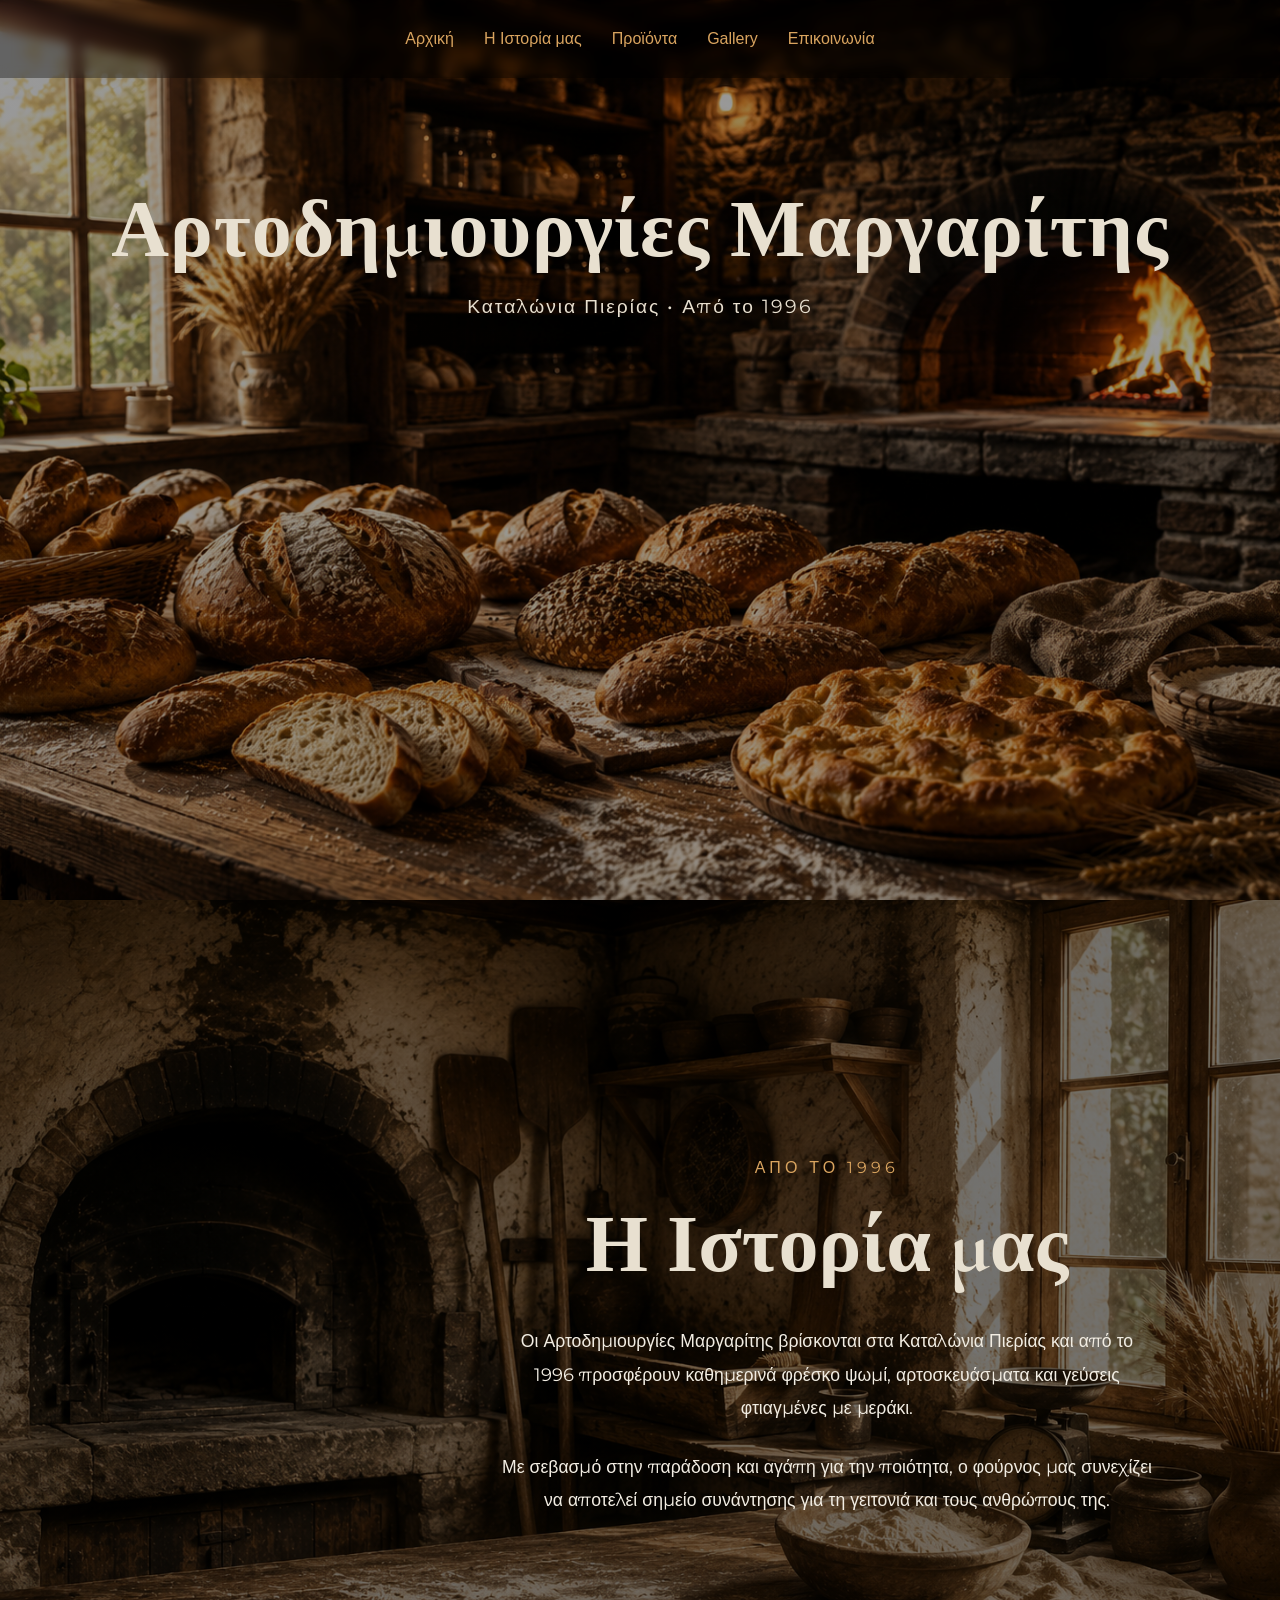
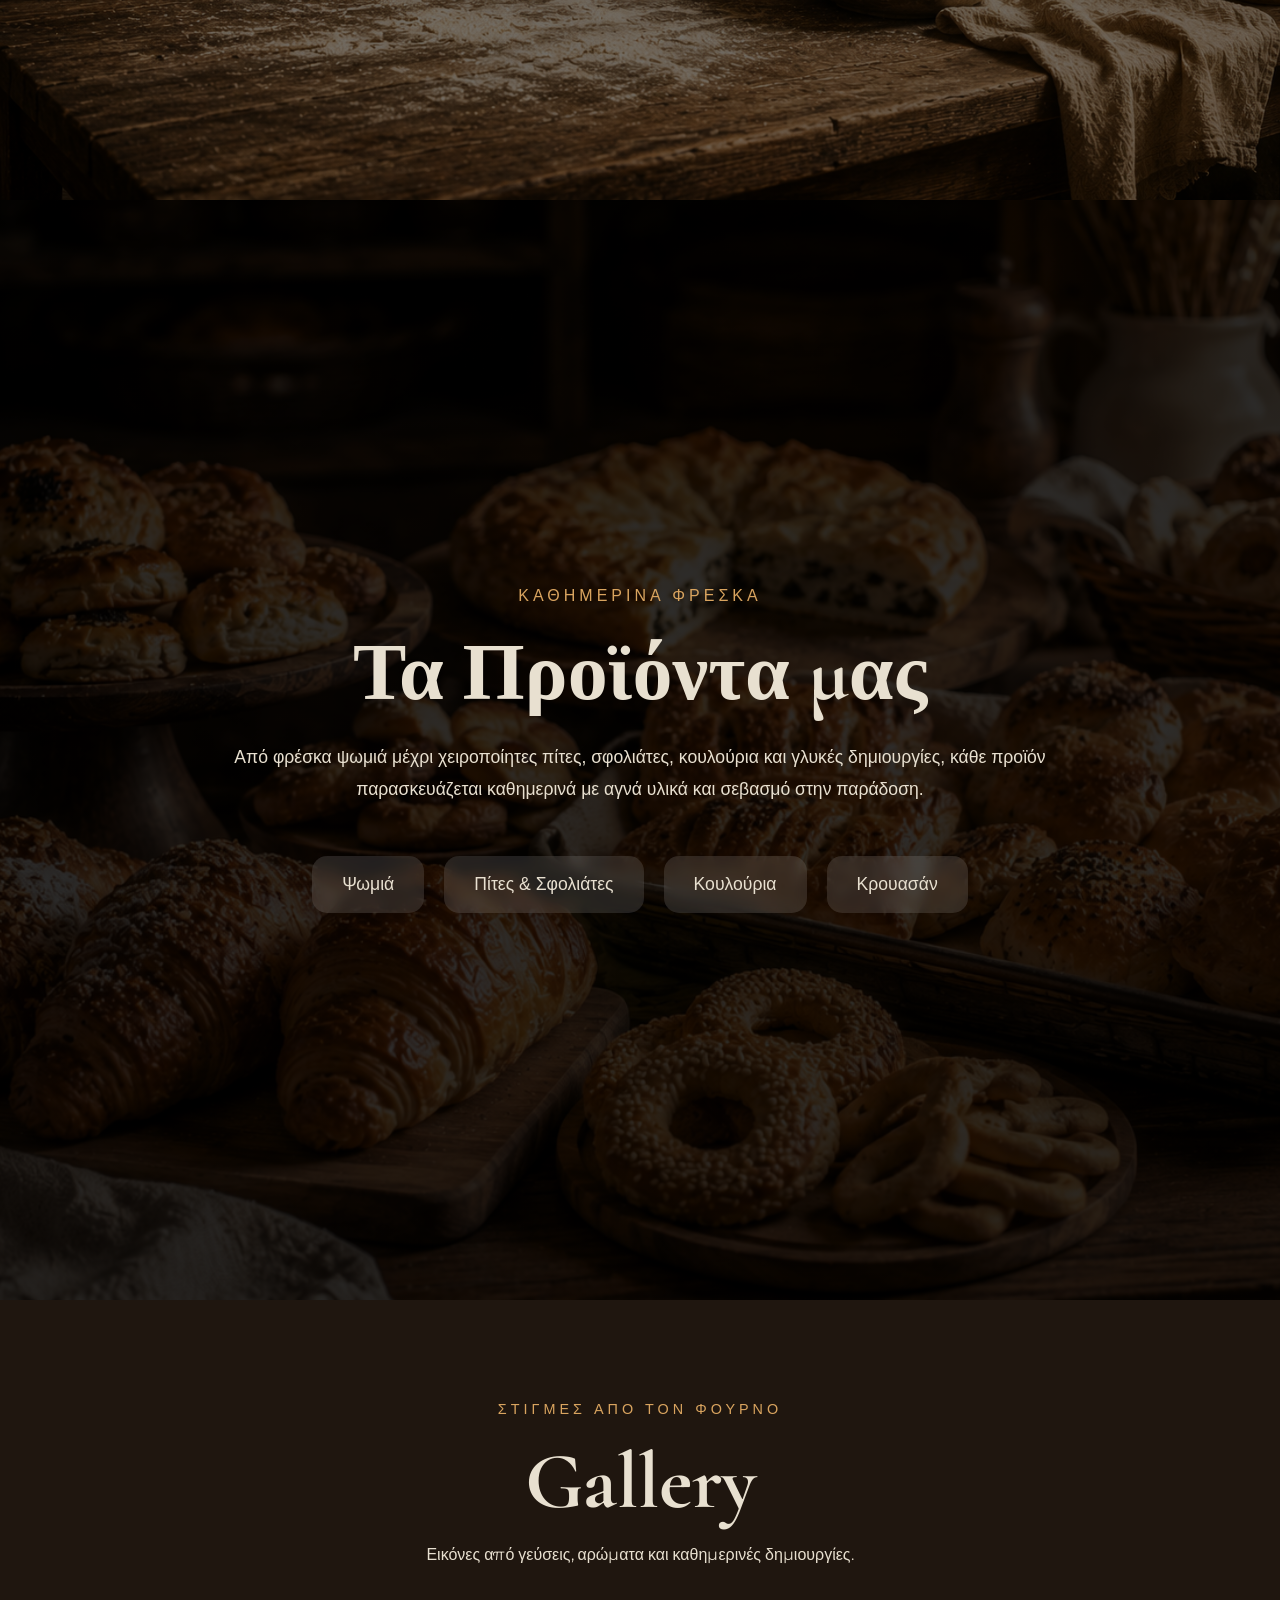
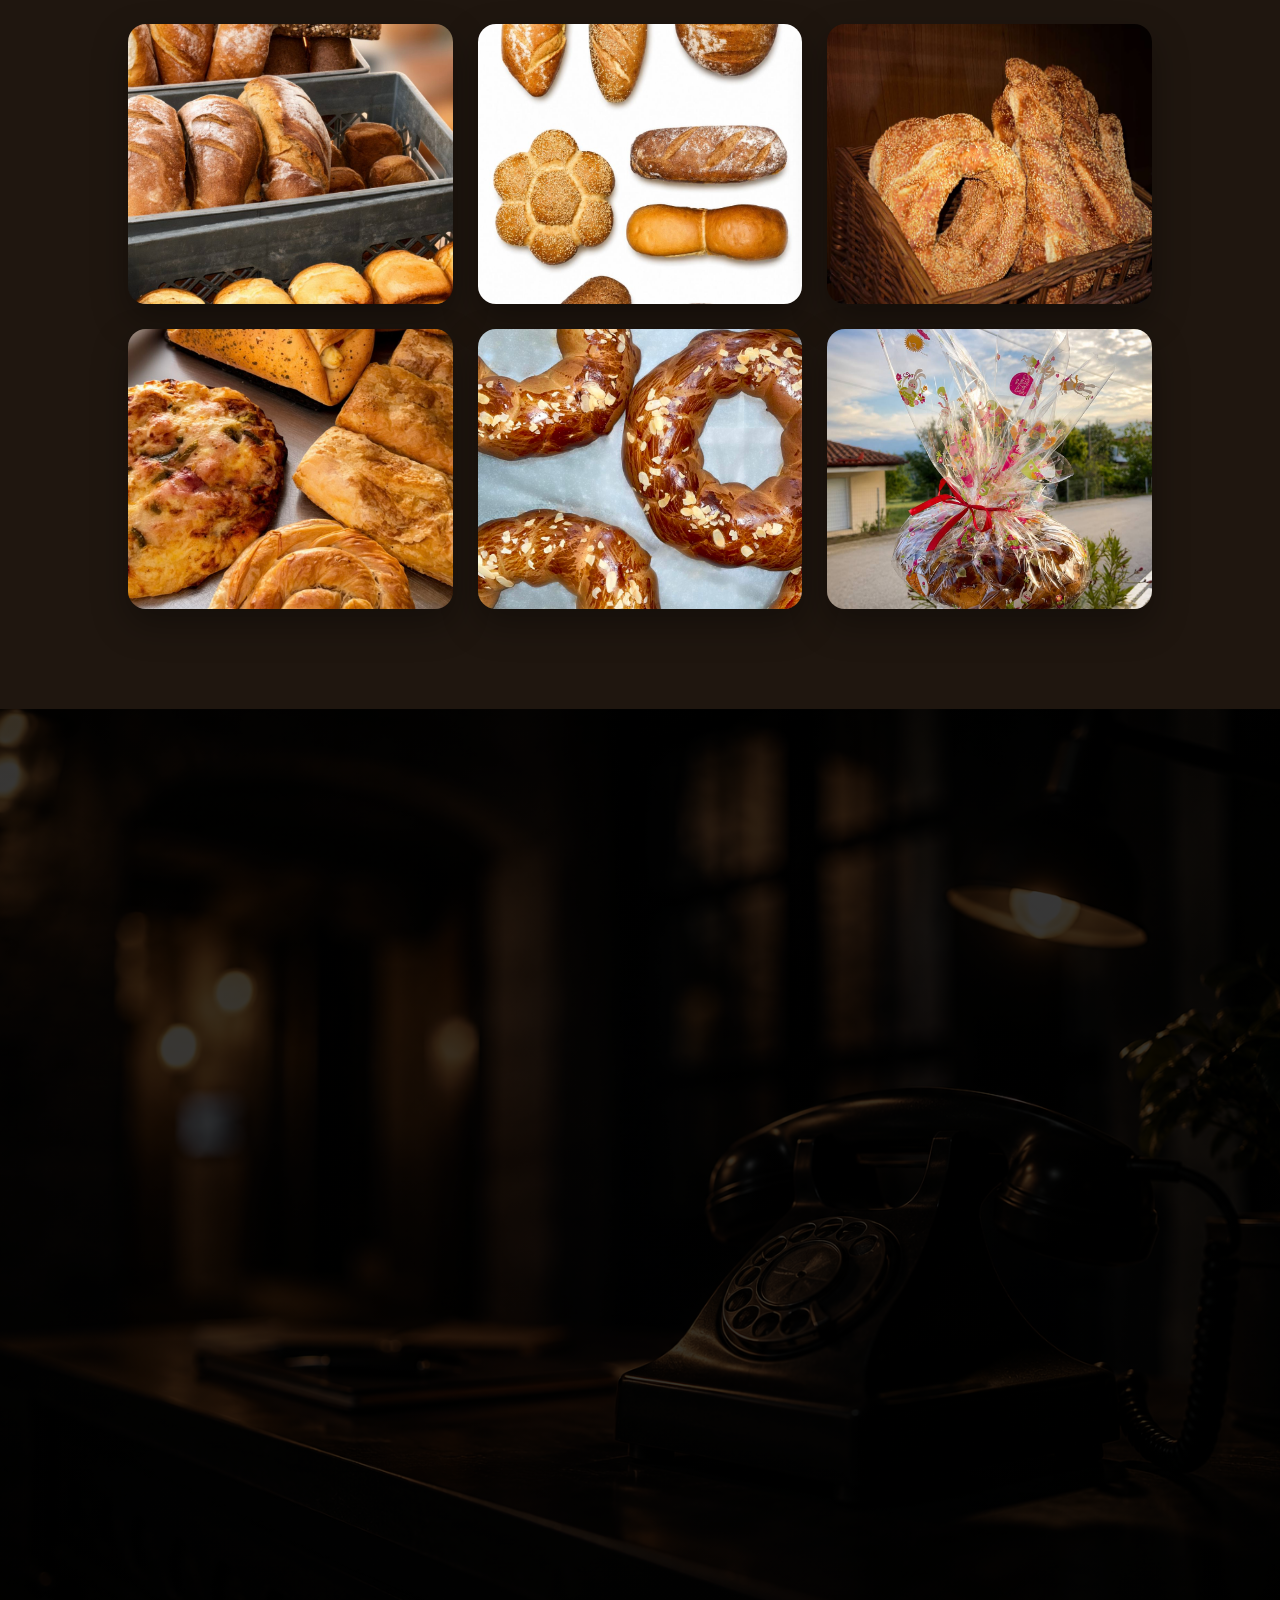
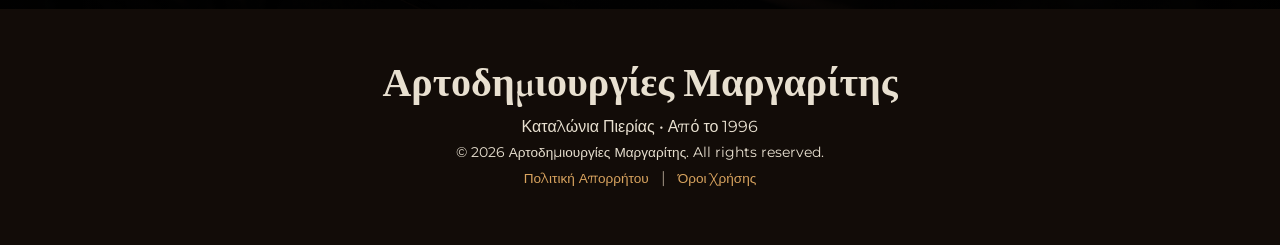
<file: index.html>
<!DOCTYPE html>
<html lang="el">
<head>
    <meta charset="UTF-8">
    <meta name="viewport" content="width=device-width, initial-scale=1.0">

    <title>Αρτοδημιουργίες Μαργαρίτης | Φούρνος στα Καταλώνια Πιερίας</title>

    <meta name="description" content="Οι Αρτοδημιουργίες Μαργαρίτης στα Καταλώνια Πιερίας προσφέρουν καθημερινά φρέσκο ψωμί, χειροποίητες πίτες, κουλούρια, κρουασάν και αρτοσκευάσματα από το 1998.">

    <meta name="keywords" content="φούρνος Καταλώνια, αρτοποιείο Πιερία, ψωμί Καταλώνια, πίτες Καταλώνια, Αρτοδημιουργίες Μαργαρίτης">

    <meta name="author" content="Αρτοδημιουργίες Μαργαρίτης">

    <meta name="robots" content="index, follow">

    <meta name="theme-color" content="#120c08">

    <meta property="og:type" content="website">
    <meta property="og:locale" content="el_GR">
    <meta property="og:site_name" content="Αρτοδημιουργίες Μαργαρίτης">
    <meta property="og:title" content="Αρτοδημιουργίες Μαργαρίτης | Φούρνος στα Καταλώνια Πιερίας">
    <meta property="og:description" content="Φρέσκο ψωμί, πίτες, κουλούρια, κρουασάν και αρτοσκευάσματα στα Καταλώνια Πιερίας από το 1998.">
    <meta property="og:image" content="https://artodimiourgies-margaritis.gr/images/og-image.png">
    <meta property="og:image:type" content="image/png">

    <meta name="format-detection" content="telephone=yes">


    <link rel="icon" type="image/png" sizes="512x512" href="/favicon.png">
    <link rel="shortcut icon" href="/favicon.png">
    <link rel="apple-touch-icon" href="/favicon.png">


    <link rel="preconnect" href="https://fonts.googleapis.com">
    <link rel="preconnect" href="https://fonts.gstatic.com" crossorigin>

    <link href="https://fonts.googleapis.com/css2?family=Cormorant+Garamond:wght@500;600;700&family=Montserrat:wght@300;400;500&display=swap" rel="stylesheet">

    <link rel="stylesheet" href="style.css">
</head>
<body>

<header class="navbar">

    <div class="logo"></div>

    <nav class="nav-links" id="nav-links">
        <a href="#">Αρχική</a>
        <a href="#history">Η Ιστορία μας</a>
        <a href="#products">Προϊόντα</a>
        <a href="#gallery">Gallery</a>
        <a href="#contact">Επικοινωνία</a>
    </nav>

    <button class="menu-toggle" id="menu-toggle">
        ☰
    </button>

</header>
<section class="hero">

    <div class="hero-content">

        <h1>Αρτοδημιουργίες Μαργαρίτης</h1>

        <p>Καταλώνια Πιερίας • Από το 1996</p>

    </div>

</section>

<section id="history" class="history-section">

    <div class="history-overlay">

        <div class="history-content reveal-right">
            <span>ΑΠΟ ΤΟ 1996</span>

            <h2>Η Ιστορία μας</h2>

            <p>
                Οι Αρτοδημιουργίες Μαργαρίτης βρίσκονται στα Καταλώνια Πιερίας
                και από το 1996 προσφέρουν καθημερινά φρέσκο ψωμί, αρτοσκευάσματα
                και γεύσεις φτιαγμένες με μεράκι.
            </p>

            <p>
                Με σεβασμό στην παράδοση και αγάπη για την ποιότητα, ο φούρνος μας
                συνεχίζει να αποτελεί σημείο συνάντησης για τη γειτονιά και τους ανθρώπους της.
            </p>
        </div>

    </div>

</section>

<section id="products" class="products-section">

    <div class="products-overlay">

        <div class="products-content reveal">

            <span>ΚΑΘΗΜΕΡΙΝΑ ΦΡΕΣΚΑ</span>

            <h2>Τα Προϊόντα μας</h2>

            <p>
                Από φρέσκα ψωμιά μέχρι χειροποίητες πίτες,
                σφολιάτες, κουλούρια και γλυκές δημιουργίες,
                κάθε προϊόν παρασκευάζεται καθημερινά με αγνά υλικά
                και σεβασμό στην παράδοση.
            </p>

            <div class="products-categories">

                <div class="product-box reveal delay-1" data-modal="bread">Ψωμιά</div>
                <div class="product-box reveal delay-2" data-modal="pies">Πίτες & Σφολιάτες</div>
                <div class="product-box reveal delay-3" data-modal="koulouria">Κουλούρια</div>
                <div class="product-box reveal delay-4" data-modal="croissants">Κρουασάν</div>

            </div>

        </div>

    </div>

</section>

<section id="gallery" class="gallery-section">

    <div class="gallery-title reveal">
        <span>ΣΤΙΓΜΕΣ ΑΠΟ ΤΟΝ ΦΟΥΡΝΟ</span>
        <h2>Gallery</h2>
        <p>Εικόνες από γεύσεις, αρώματα και καθημερινές δημιουργίες.</p>
    </div>

    <div class="gallery-grid">

         <div class="gallery-item">
            <img src="images/gallery1.jpg" alt="Φωτογραφία από τον φούρνο">
        </div>

        <div class="gallery-item">
            <img src="images/gallery2.jpg" alt="Φρέσκα προϊόντα φούρνου">
        </div>

        <div class="gallery-item">
            <img src="images/gallery3.jpg" alt="Αρτοσκευάσματα και πίτες">
        </div>

        <div class="gallery-item">
            <img src="images/gallery4.jpg" alt="Κουλούρια και κρουασάν">
        </div>

        <div class="gallery-item">
            <img src="images/gallery5.jpg" alt="Εσωτερικό φούρνου">
        </div>

        <div class="gallery-item">
            <img src="images/gallery6.jpg" alt="Αρτοδημιουργίες Μαργαρίτης">
        </div>
    </div>

</section>


<section id="contact" class="contact-section">

    <div class="contact-container">

        <div class="contact-info reveal">

            <span>ΕΠΙΚΟΙΝΩΝΙΑ</span>

            <h2>Ελάτε να μας γνωρίσετε</h2>

           <div class="contact-item">
    <h3>📍 Βρείτε μας</h3>

    <a class="contact-link"
       href="https://maps.app.goo.gl/9oRFe77ewiKYHGZL9"
       target="_blank">
        Άνοιγμα στους Χάρτες →
    </a>
</div>

<div class="contact-item">
    <h3>☎️ Καλέστε μας</h3>

    <a class="contact-link"
       href="tel:2351095311">
        Κλήση τώρα →
    </a>
</div>

<div class="contact-item">
    <h3>📨 Email</h3>

    <a class="contact-link"
       href="mailto:nikolaosmarga69@gmail.com">
        Αποστολή email →
    </a>
</div>

<div class="contact-item">
    <h3>🕒 Ωράριο</h3>

    <p>Δευτέρα - Κυριακή</p>
    <p>1:00 π.μ. - 10:00 μ.μ.</p>
</div>

            

        </div>

    

    </div>

</section>

<footer class="footer">
    <h3>Αρτοδημιουργίες Μαργαρίτης</h3>
    <p>Καταλώνια Πιερίας • Από το 1996</p>

    <p class="footer-small">
        © 2026 Αρτοδημιουργίες Μαργαρίτης. All rights reserved.
    </p>

    <p class="footer-links">
        <a href="privacy.html">Πολιτική Απορρήτου</a>
        <span>|</span>
        <a href="terms.html">Όροι Χρήσης</a>
    </p>
</footer>


<div class="modal" id="product-modal">
    <div class="modal-content">
        <button class="modal-close" id="modal-close">×</button>
        <h2 id="modal-title"></h2>
        <ul id="modal-list"></ul>
    </div>
</div>


<!-- Gallery Modal -->

<div class="gallery-modal" id="galleryModal">

    <span class="gallery-close" id="galleryClose">&times;</span>

    <button class="gallery-prev" id="galleryPrev">&#10094;</button>

    <img id="galleryImage">

    <div class="gallery-counter" id="galleryCounter"></div>

    <button class="gallery-next" id="galleryNext">&#10095;</button>

</div>

<script src="script.js"></script>
</body>
</html>
</file>
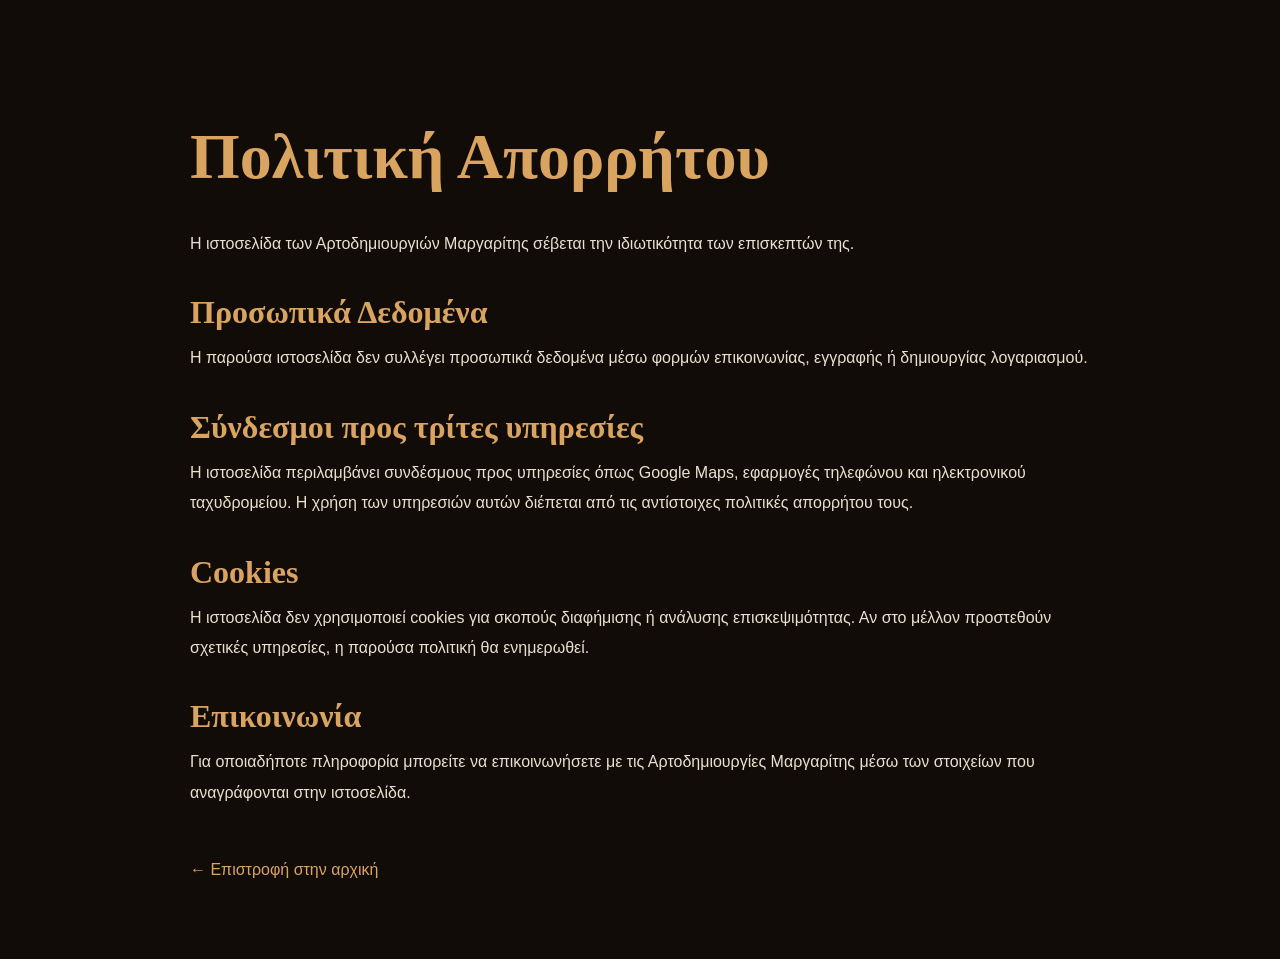
<file: privacy.html>
<!DOCTYPE html>
<html lang="el">
<head>
    <meta charset="UTF-8">
    <meta name="viewport" content="width=device-width, initial-scale=1.0">
    <title>Πολιτική Απορρήτου | Αρτοδημιουργίες Μαργαρίτης</title>
    <link rel="stylesheet" href="style.css">
</head>

<body>

<section class="legal-page">

    <div class="legal-container">

        <h1>Πολιτική Απορρήτου</h1>

        <p>
            Η ιστοσελίδα των Αρτοδημιουργιών Μαργαρίτης σέβεται την ιδιωτικότητα των επισκεπτών της.
        </p>

        <h2>Προσωπικά Δεδομένα</h2>

        <p>
            Η παρούσα ιστοσελίδα δεν συλλέγει προσωπικά δεδομένα μέσω φορμών επικοινωνίας,
            εγγραφής ή δημιουργίας λογαριασμού.
        </p>

        <h2>Σύνδεσμοι προς τρίτες υπηρεσίες</h2>

        <p>
            Η ιστοσελίδα περιλαμβάνει συνδέσμους προς υπηρεσίες όπως Google Maps,
            εφαρμογές τηλεφώνου και ηλεκτρονικού ταχυδρομείου.
            Η χρήση των υπηρεσιών αυτών διέπεται από τις αντίστοιχες πολιτικές απορρήτου τους.
        </p>

        <h2>Cookies</h2>

        <p>
            Η ιστοσελίδα δεν χρησιμοποιεί cookies για σκοπούς διαφήμισης ή ανάλυσης επισκεψιμότητας.
            Αν στο μέλλον προστεθούν σχετικές υπηρεσίες, η παρούσα πολιτική θα ενημερωθεί.
        </p>

        <h2>Επικοινωνία</h2>

        <p>
            Για οποιαδήποτε πληροφορία μπορείτε να επικοινωνήσετε με τις
            Αρτοδημιουργίες Μαργαρίτης μέσω των στοιχείων που αναγράφονται στην ιστοσελίδα.
        </p>

        <a class="legal-back" href="index.html">← Επιστροφή στην αρχική</a>

    </div>

</section>

</body>
</html>
</file>
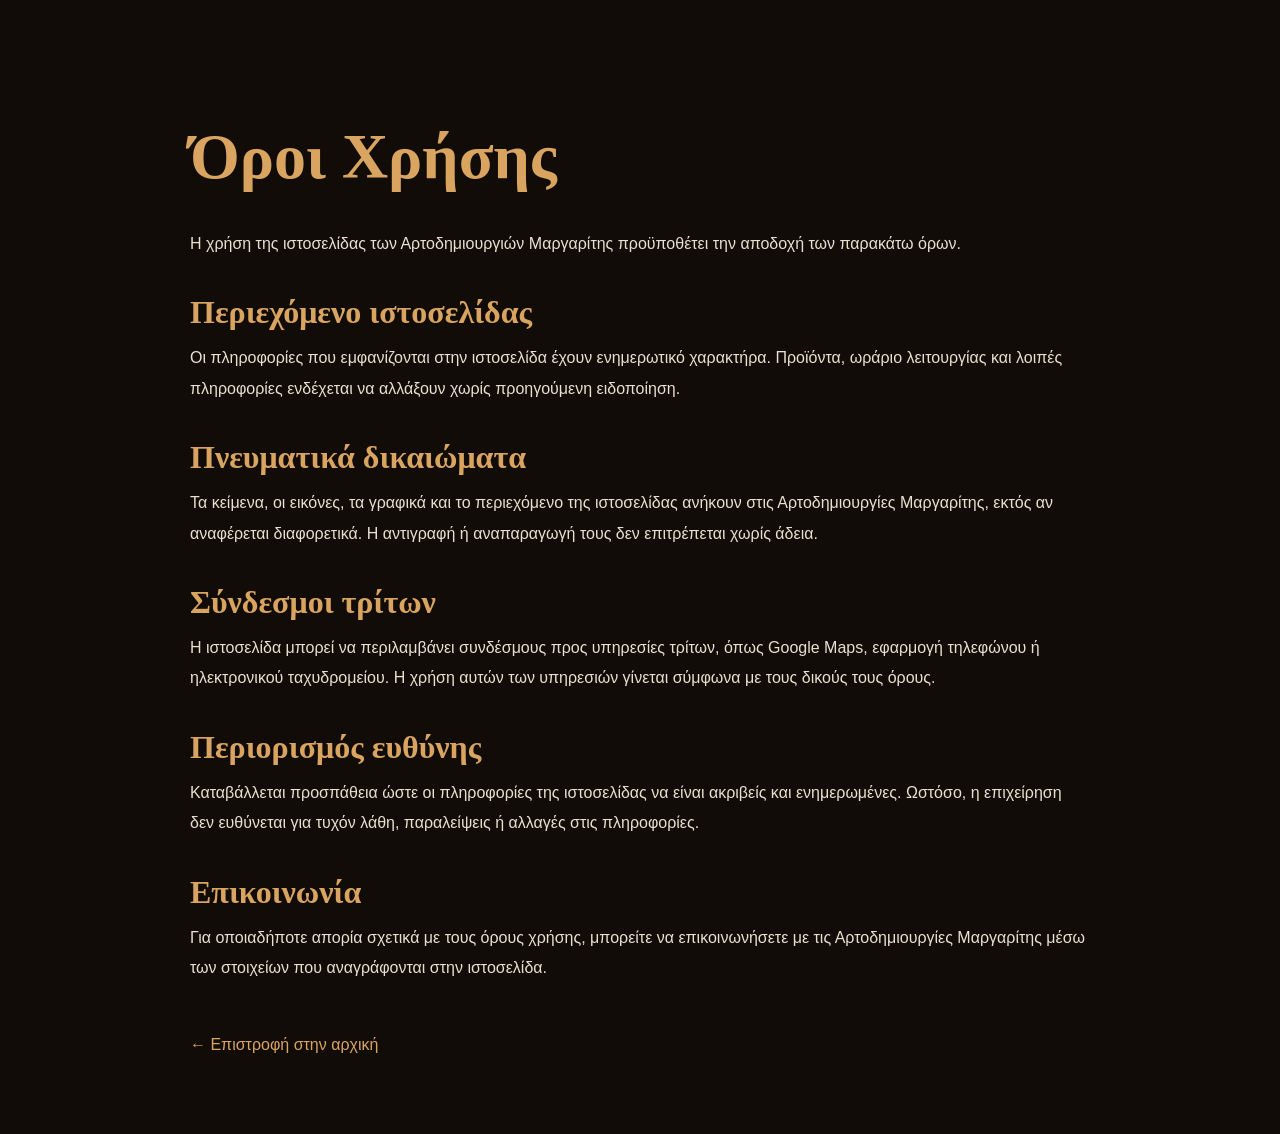
<file: terms.html>
<!DOCTYPE html>
<html lang="el">
<head>
    <meta charset="UTF-8">
    <meta name="viewport" content="width=device-width, initial-scale=1.0">
    <title>Όροι Χρήσης | Αρτοδημιουργίες Μαργαρίτης</title>
    <link rel="stylesheet" href="style.css">
</head>

<body>

<section class="legal-page">

    <div class="legal-container">

        <h1>Όροι Χρήσης</h1>

        <p>
            Η χρήση της ιστοσελίδας των Αρτοδημιουργιών Μαργαρίτης προϋποθέτει
            την αποδοχή των παρακάτω όρων.
        </p>

        <h2>Περιεχόμενο ιστοσελίδας</h2>

        <p>
            Οι πληροφορίες που εμφανίζονται στην ιστοσελίδα έχουν ενημερωτικό χαρακτήρα.
            Προϊόντα, ωράριο λειτουργίας και λοιπές πληροφορίες ενδέχεται να αλλάξουν
            χωρίς προηγούμενη ειδοποίηση.
        </p>

        <h2>Πνευματικά δικαιώματα</h2>

        <p>
            Τα κείμενα, οι εικόνες, τα γραφικά και το περιεχόμενο της ιστοσελίδας
            ανήκουν στις Αρτοδημιουργίες Μαργαρίτης, εκτός αν αναφέρεται διαφορετικά.
            Η αντιγραφή ή αναπαραγωγή τους δεν επιτρέπεται χωρίς άδεια.
        </p>

        <h2>Σύνδεσμοι τρίτων</h2>

        <p>
            Η ιστοσελίδα μπορεί να περιλαμβάνει συνδέσμους προς υπηρεσίες τρίτων,
            όπως Google Maps, εφαρμογή τηλεφώνου ή ηλεκτρονικού ταχυδρομείου.
            Η χρήση αυτών των υπηρεσιών γίνεται σύμφωνα με τους δικούς τους όρους.
        </p>

        <h2>Περιορισμός ευθύνης</h2>

        <p>
            Καταβάλλεται προσπάθεια ώστε οι πληροφορίες της ιστοσελίδας να είναι
            ακριβείς και ενημερωμένες. Ωστόσο, η επιχείρηση δεν ευθύνεται για τυχόν
            λάθη, παραλείψεις ή αλλαγές στις πληροφορίες.
        </p>

        <h2>Επικοινωνία</h2>

        <p>
            Για οποιαδήποτε απορία σχετικά με τους όρους χρήσης, μπορείτε να επικοινωνήσετε
            με τις Αρτοδημιουργίες Μαργαρίτης μέσω των στοιχείων που αναγράφονται
            στην ιστοσελίδα.
        </p>

        <a class="legal-back" href="index.html">← Επιστροφή στην αρχική</a>

    </div>

</section>

</body>
</html>
</file>
<file: style.css>
html{
    scroll-behavior:smooth;
}

*{
    margin:0;
    padding:0;
    box-sizing:border-box;
}

body{
    font-family: Arial, sans-serif;
}

.navbar{
    position:fixed;
    top:0;
    left:0;
    width:100%;
    padding:30px 60px;

    display:flex;
    justify-content:center;
    align-items:center;

    background-color:rgba(0,0,0,0.35);
    backdrop-filter:blur(6px);

    z-index:10;
}

.logo{
    color:white;
    font-size:1.3rem;
    font-weight:bold;
}

.nav-links{
    display:flex;
    gap:30px;
}

.nav-links a{
    color:#d9a45f;
    text-decoration:none;
    font-size:1rem;
    font-weight:500;
}

.nav-links a:hover{
    color:#d9a45f;
}

.hero{
    height:100vh;

    background-image:
    linear-gradient(
        rgba(0,0,0,0.4),
        rgba(0,0,0,0.4)
    ),
    url("images/hero.png");

    background-size:cover;
    background-position:center;

    display:flex;
    justify-content:center;
    align-items:center;

    text-align:center;
}

.hero-content{
    transform: translateY(-200px);
}
.hero-content h1{
    color:#e8e0d0;
    font-family:'Cormorant Garamond', serif;
    font-size:5rem;
    font-weight:700;
    letter-spacing:1px;
}

.hero-content p{
    color:#e8e0d0;
    font-family:'Montserrat', sans-serif;
    font-size:1.2rem;
    font-weight:400;
    letter-spacing:2px;
    margin-top:15px;
}

.history-section{
    min-height:100vh;
    background-image:
    linear-gradient(
        rgba(0,0,0,0.55),
        rgba(0,0,0,0.55)
    ),
    url("images/history.png");

    background-size:cover;
    background-position:center;

    display:flex;
    align-items:center;
    justify-content:flex-end;
}

.history-overlay{
    width:100%;
    min-height:100vh;

    display:flex;
    align-items:center;
    justify-content:flex-end;

    padding:100px 10%;
}

.history-content{
    max-width:650px;
    text-align:center;
}

.history-content span{
    color:#d9a45f;
    font-family:'Montserrat', sans-serif;
    letter-spacing:4px;
    font-size:1rem;
}

.history-content h2{
    font-family:'Cormorant Garamond', serif;
    color:#e8e0d0;
    font-size:5rem;
    font-weight:700;
    margin:20px 0 30px;
}

.history-content p{
    font-family:'Montserrat', sans-serif;
    color:#f2ede3;
    font-size:1.1rem;
    line-height:1.9;
    margin-bottom:25px;
}

.products-section{
    padding:100px 10%;
    background-color:#e8e0d0;
    text-align:center;
}

.section-title span{
    color:#b47a3c;
    font-family:'Montserrat', sans-serif;
    letter-spacing:3px;
    font-size:0.9rem;
}

.section-title h2{
    font-family:'Cormorant Garamond', serif;
    font-size:4.5rem;
    color:#3b2a1a;
    margin:15px 0;
}

.section-title p{
    font-family:'Montserrat', sans-serif;
    color:#5a4a3c;
    font-size:1rem;
    margin-bottom:60px;
}

.products-grid{
    display:grid;
    grid-template-columns:repeat(3, 1fr);
    gap:30px;
}

.product-card{
    background-color:#e8e0d0;
    padding:45px 30px;
    border-radius:22px;
    box-shadow:0 15px 35px rgba(0,0,0,0.12);
    transition:0.3s ease;
}

.product-card:hover{
    transform:translateY(-10px);
}

.product-card h3{
    font-family:'Cormorant Garamond', serif;
    font-size:2.2rem;
    color:#3b2a1a;
    margin-bottom:15px;
}

.product-card p{
    font-family:'Montserrat', sans-serif;
    color:#5a4a3c;
    line-height:1.7;
}

.products-section{
    min-height:100vh;

    background-image:
    linear-gradient(
        rgba(0,0,0,0.82),
        rgba(0,0,0,0.82)
    ),
    url("images/products.png");

    background-size:cover;
    background-position:center;

    display:flex;
    align-items:center;
    justify-content:center;
}

.products-overlay{
    width:100%;
    min-height:100vh;

    display:flex;
    align-items:center;
    justify-content:center;

    padding:100px 10%;
}

.products-content{
    max-width:900px;
    text-align:center;
}

.products-content span{
    color:#d9a45f;
    letter-spacing:4px;
    font-size:1rem;
}

.products-content h2{
    font-family:'Cormorant Garamond', serif;
    color:#e8e0d0;
    font-size:5rem;
    margin:20px 0;
}

.products-content p{
    color:#e8e0d0;
    font-size:1.1rem;
    line-height:1.8;
    margin-bottom:50px;
}

.products-categories{
    display:flex;
    flex-wrap:wrap;
    justify-content:center;
    gap:20px;
}

.product-box{
    background:rgba(255,255,255,0.12);
    backdrop-filter:blur(6px);

    color:#e8e0d0;

    padding:18px 30px;

    border-radius:15px;

    font-size:1.1rem;

    cursor:pointer;

    user-select:none;

    transition:0.3s;
}

.product-box:hover{
    transform:translateY(-8px) scale(1.03);
    background:rgba(217,164,95,0.25);
}

.gallery-section{
    padding:100px 10%;
    background-color:#1f160f;
    text-align:center;
}

.gallery-title span{
    color:#d9a45f;
    font-family:'Montserrat', sans-serif;
    letter-spacing:4px;
    font-size:0.9rem;
}

.gallery-title h2{
    font-family:'Cormorant Garamond', serif;
    color:#e8e0d0;
    font-size:5rem;
    margin:15px 0;
}

.gallery-title p{
    color:#e8e0d0;
    font-family:'Montserrat', sans-serif;
    margin-bottom:60px;
}

.gallery-grid{
    display:grid;
    grid-template-columns:repeat(3, 1fr);
    gap:25px;
}

.gallery-item{
    height:280px;
    border-radius:18px;
    overflow:hidden;
    box-shadow:0 15px 35px rgba(0,0,0,0.35);
    transition:0.3s ease;
    cursor:pointer;
}

.gallery-item img{
    width:100%;
    height:100%;
    object-fit:cover;
    display:block;
    transition:0.3s ease;
}

.gallery-item:hover{
    transform:scale(1.04);
}


.contact-section{
    min-height:100vh;
    padding:120px 10%;

    background-image:
    linear-gradient(
        rgba(0,0,0,0.78),
        rgba(0,0,0,0.78)
    ),
    url("images/contact.png");

    background-size:cover;
    background-position:center;

    display:flex;
    align-items:center;
}

.contact-container{
    max-width:700px;
    margin:auto;
    text-align:center;
}

.contact-info{
    color:#e8e0d0;
}

.contact-info span{
    color:#d9a45f;
    font-family:'Montserrat', sans-serif;
    letter-spacing:4px;
    font-size:0.9rem;
}

.contact-info h2{
    font-family:'Cormorant Garamond', serif;
    font-size:4.5rem;
    color:#e8e0d0;
    margin:15px 0 40px;
}

.contact-item{
    margin-bottom:30px;
    text-align:center;
}

.contact-item h3{
    color:#e8e0d0;
    font-family:'Montserrat', sans-serif;
    margin-bottom:6px;
    font-weight:500;
    position:relative;
    display:inline-block;
}

.contact-link{
    display:block;
    margin-top:8px;
    margin-left:26px;  

    color:#d9a45f;
    text-decoration:none;

    font-family:'Montserrat', sans-serif;
    font-size:0.95rem;
    font-weight:500;

    transition:0.3s ease;
}

.contact-item:last-child{
    margin-left:18px;
}

.contact-link:hover{
    color:#f0c27b;
    transform:translateY(-2px);
}

.contact-item p{
    color:#d9a45f;
    font-family:'Montserrat', sans-serif;
    font-size:0.95rem;
    font-weight:500;
    line-height:1.5;
}

.contact-item p + p{
    margin-top:2px;
}

.contact-buttons{
    display:flex;
    gap:15px;
    margin-top:30px;
}

.contact-btn{
    text-decoration:none;
    background:#b47a3c;
    color:#e8e0d0;
    padding:15px 25px;
    border-radius:10px;
    transition:0.3s;
    font-family:'Montserrat', sans-serif;
}

.contact-btn:hover{
    background:#8d5f2f;
}

.contact-map iframe{
    width:100%;
    height:500px;
    border:none;
    border-radius:20px;
    box-shadow:0 20px 50px rgba(0,0,0,0.45);
}

.footer{
    background:#120c08;
    color:#e8e0d0;
    text-align:center;
    padding:50px 10%;
}

.footer h3{
    font-family:'Cormorant Garamond', serif;
    font-size:2.5rem;
    margin-bottom:10px;
}

.footer p{
    font-family:'Montserrat', sans-serif;
    color:#e8e0d0;
    margin-bottom:8px;
}

.footer-small{
    font-size:0.85rem;
    color:#9c8f80;
}

@media (max-width: 768px){

    .navbar{
        padding:20px;
    }

    .nav-links{
        gap:15px;
        flex-wrap:wrap;
        justify-content:center;
    }

    .nav-links a{
        font-size:0.9rem;
    }

    .hero-content{
        transform:translateY(-100px);
        padding:0 20px;
    }

    .hero-content h1{
        font-size:3rem;
    }

    .hero-content p{
        font-size:1rem;
    }

    .history-content h2,
    .products-content h2,
    .gallery-title h2,
    .contact-info h2{
        font-size:3rem;
    }

    .history-content p,
    .products-content p{
        font-size:1rem;
    }

    .products-categories{
        flex-direction:column;
        align-items:center;
    }

    .product-box{
        width:100%;
        max-width:300px;
    }

    .gallery-grid{
        grid-template-columns:1fr;
    }

    .gallery-item{
        height:250px;
    }

    .contact-section{
        padding:80px 20px;
    }

    .footer h3{
        font-size:2rem;
    }
}

.menu-toggle{
    display:none;
}

@media (max-width:768px){

    .navbar{
        justify-content:flex-start;
        padding:18px 25px;
    }

    .menu-toggle{
        display:block;
        background:none;
        border:none;
        color:#d9a45f;
        font-size:2rem;
        cursor:pointer;
        z-index:30;
        position:absolute;
        left:25px;
    }

    .nav-links{
        display:none;
        position:absolute;
        top:70px;
        left:20px;
        flex-direction:column;
        gap:18px;
        background:rgba(18,12,8,0.95);
        padding:25px 30px;
        border-radius:18px;
    }

    .nav-links.active{
        display:flex;
    }
}

.reveal{
    opacity:0;
    transform:translateY(60px);
    transition:0.8s ease;
}

.reveal.active{
    opacity:1;
    transform:translateY(0);
}

.reveal-left{
    opacity:0;
    transform:translateX(-70px);
    transition:0.9s ease;
}

.reveal-right{
    opacity:0;
    transform:translateX(70px);
    transition:0.9s ease;
}

.reveal-left.active,
.reveal-right.active{
    opacity:1;
    transform:translateX(0);
}

.delay-1{
    transition-delay:0.1s;
}

.delay-2{
    transition-delay:0.2s;
}

.delay-3{
    transition-delay:0.3s;
}

.delay-4{
    transition-delay:0.4s;
}

.modal{
    position:fixed;
    inset:0;
    background:rgba(0,0,0,0.35);
    backdrop-filter:blur(8px);
    -webkit-backdrop-filter:blur(8px);

    display:flex;
    justify-content:center;
    align-items:center;

    opacity:0;
    visibility:hidden;
    pointer-events:none;

    transition:0.35s ease;
    z-index:100;
}

.modal.active{
    opacity:1;
    visibility:visible;
    pointer-events:auto;
}

.modal-content{
    background:rgba(27,18,12,0.88);
    color:#f2ede3;
    padding:40px;
    border-radius:22px;
    width:90%;
    max-width:450px;
    text-align:center;
    position:relative;
    box-shadow:0 25px 80px rgba(0,0,0,0.6);

    transform:scale(0.85) translateY(30px);
    opacity:0;
    transition:0.35s ease;
}

.modal.active .modal-content{
    transform:scale(1) translateY(0);
    opacity:1;
}
.modal-close{
    position:absolute;
    top:15px;
    right:20px;
    background:none;
    border:none;
    color:#d9a45f;
    font-size:2rem;
    cursor:pointer;
}

.modal-content h2{
    font-family:'Cormorant Garamond', serif;
    font-size:3rem;
    margin-bottom:25px;
}

.modal-content ul{
    list-style:none;
}

.modal-content li{
    font-family:'Montserrat', sans-serif;
    margin-bottom:12px;
    color:#d8cabb;
}

.gold-bullet{
    color:#d9a45f;
    font-size:0.95rem;
    margin-right:12px;
    display:inline-block;
}

.no-scroll{
    overflow:hidden;
}

.legal-page{
    min-height:100vh;
    background:#120c08;
    color:#e8e0d0;
    padding:120px 10% 80px;
}

.legal-container{
    max-width:900px;
    margin:auto;
}

.legal-container h1{
    font-family:'Cormorant Garamond', serif;
    font-size:4rem;
    color:#d9a45f;
    margin-bottom:35px;
}

.legal-container h2{
    font-family:'Cormorant Garamond', serif;
    color:#d9a45f;
    margin-top:35px;
    margin-bottom:12px;
    font-size:2rem;
}

.legal-container p{
    font-family:'Montserrat', sans-serif;
    line-height:1.9;
    margin-bottom:18px;
}

.legal-back{
    display:inline-block;
    margin-top:35px;
    color:#d9a45f;
    text-decoration:none;
    font-family:'Montserrat', sans-serif;
}

.legal-back:hover{
    color:#f0c27b;
}

.footer-links a{
    color:#d9a45f;
    text-decoration:none;
    font-family:'Montserrat', sans-serif;
    font-size:0.85rem;
}

.footer-links a:hover{
    color:#f0c27b;
}

.footer-links span{
    color:#9c8f80;
    margin:0 8px;
}

.gallery-modal{
    position:fixed;
    inset:0;
    background:rgba(0,0,0,0.45);
    backdrop-filter:blur(8px);
    -webkit-backdrop-filter:blur(8px);

    display:flex;
    justify-content:center;
    align-items:center;

    opacity:0;
    visibility:hidden;
    pointer-events:none;

    transition:0.35s ease;
    z-index:200;
}

.gallery-modal.active{
    opacity:1;
    visibility:visible;
    pointer-events:auto;
}

.gallery-modal img{
    max-width:90%;
    max-height:85vh;
    border-radius:18px;
    box-shadow:0 25px 80px rgba(0,0,0,0.7);

    transform:scale(0.9);
    opacity:0;
    transition:0.35s ease;
}

.gallery-modal.active img{
    transform:scale(1);
    opacity:1;
}

.gallery-close,
.gallery-prev,
.gallery-next{
    position:absolute;
    color:#d9a45f;
    background:rgba(18,12,8,0.75);
    border:none;
    cursor:pointer;
    z-index:210;
}

.gallery-close{
    top:25px;
    right:35px;
    font-size:2.5rem;
    width:50px;
    height:50px;
    border-radius:50%;
}

.gallery-prev,
.gallery-next{
    top:50%;
    transform:translateY(-50%);
    font-size:2.2rem;
    width:55px;
    height:55px;
    border-radius:50%;
}

.gallery-prev{
    left:35px;
}

.gallery-next{
    right:35px;
}

.gallery-close:hover,
.gallery-prev:hover,
.gallery-next:hover{
    color:#f0c27b;
    background:rgba(217,164,95,0.18);
}

.gallery-counter{
    position:absolute;
    bottom:35px;
    left:50%;
    transform:translateX(-50%);

    color:#d9a45f;
    font-family:'Montserrat', sans-serif;
    font-size:0.95rem;
    letter-spacing:1px;

    background:rgba(18,12,8,0.75);
    padding:8px 18px;
    border-radius:999px;
}

/* Τελική διόρθωση hero για κινητά */
@media (max-width:768px){
    .hero{
        background-position:center center;
        overflow:hidden;
    }

    .hero-content{
        width:100%;
        max-width:100%;
        padding:0 24px;
        transform:translateY(-70px);
    }

    .hero-content h1{
        font-size:clamp(2.15rem, 10vw, 3rem);
        line-height:1.05;
        max-width:100%;
        overflow-wrap:normal;
        word-break:normal;
    }

    .hero-content p{
        font-size:0.85rem;
        letter-spacing:1.2px;
        white-space:normal;
    }
}

/* Κεντράρισμα Χ στο gallery */
.gallery-close{
    display:flex;
    align-items:center;
    justify-content:center;
    line-height:1;
    padding:0;
}

@media (max-width:768px){
    .gallery-close{
        top:18px;
        right:18px;
        width:48px;
        height:48px;
        font-size:2.2rem;
    }

    .gallery-modal img{
        max-width:92%;
        max-height:78vh;
    }

    .gallery-counter{
        bottom:22px;
    }
}
</file>
